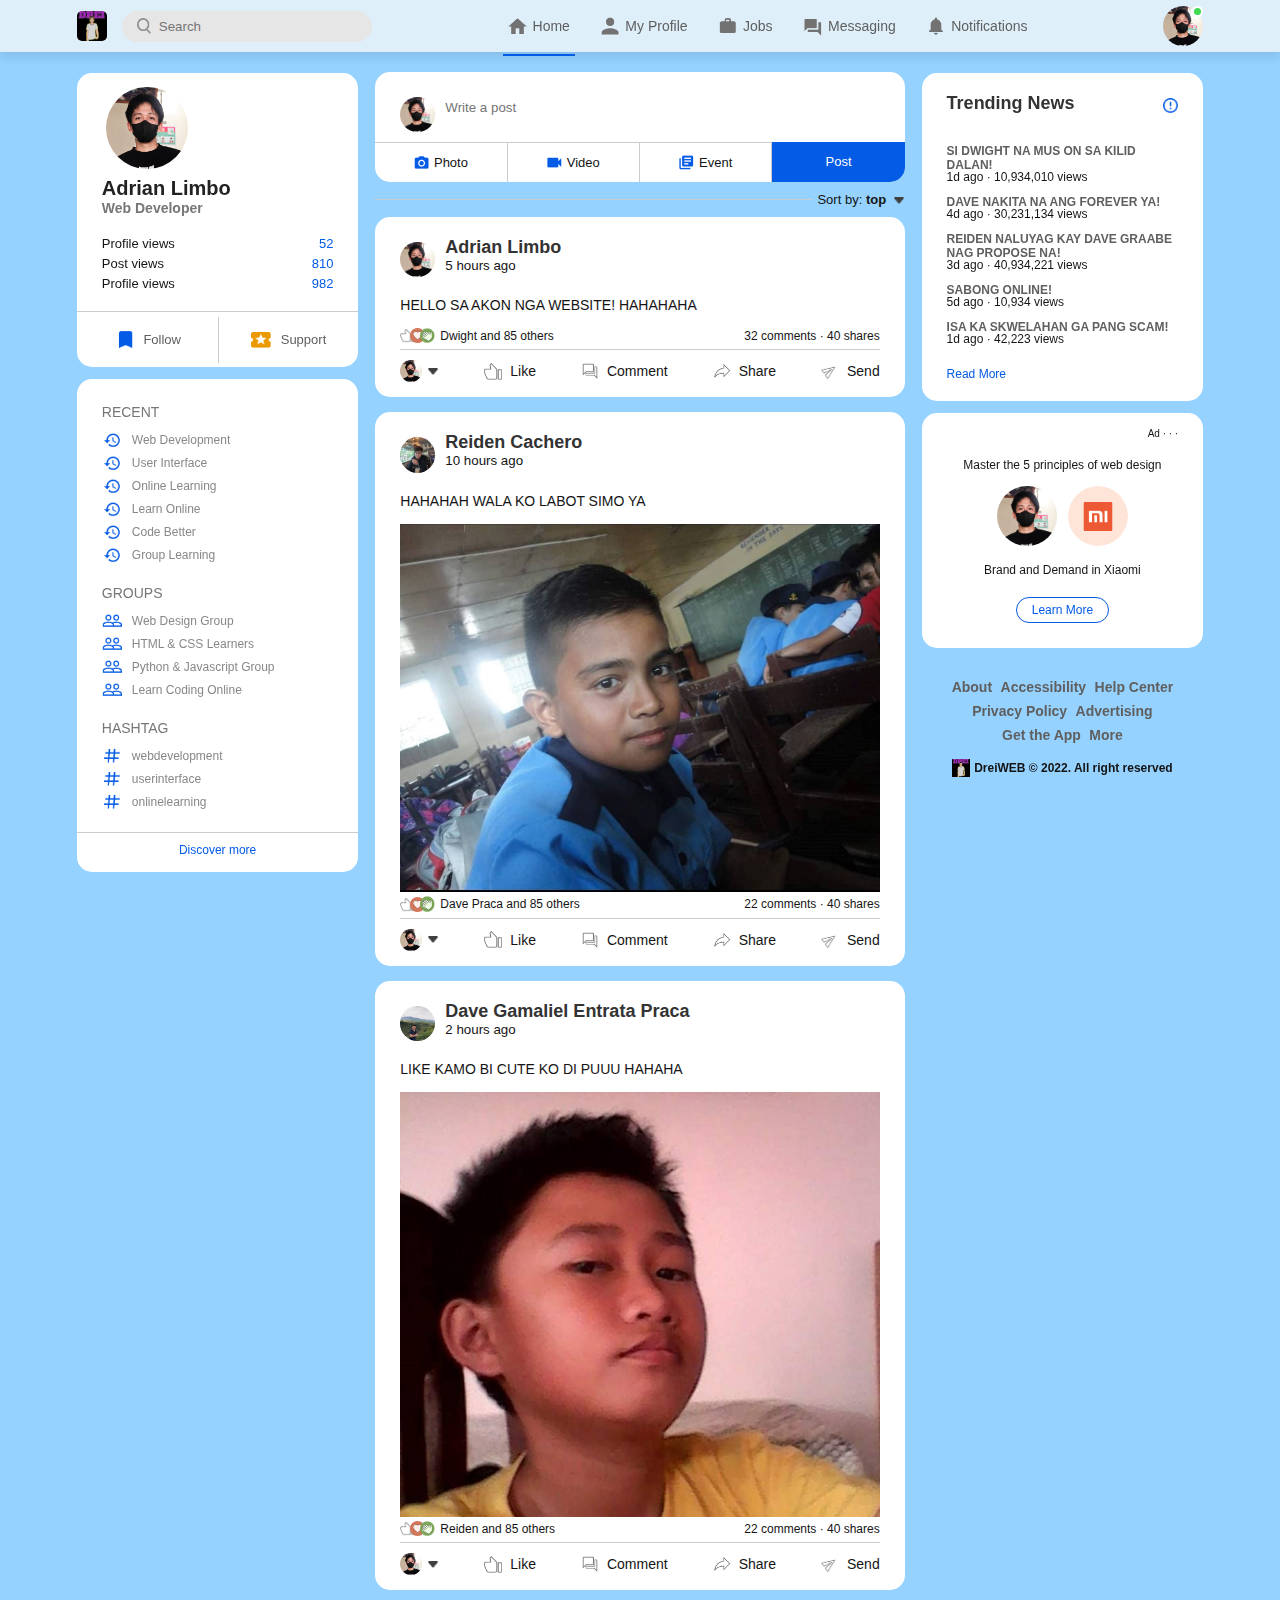
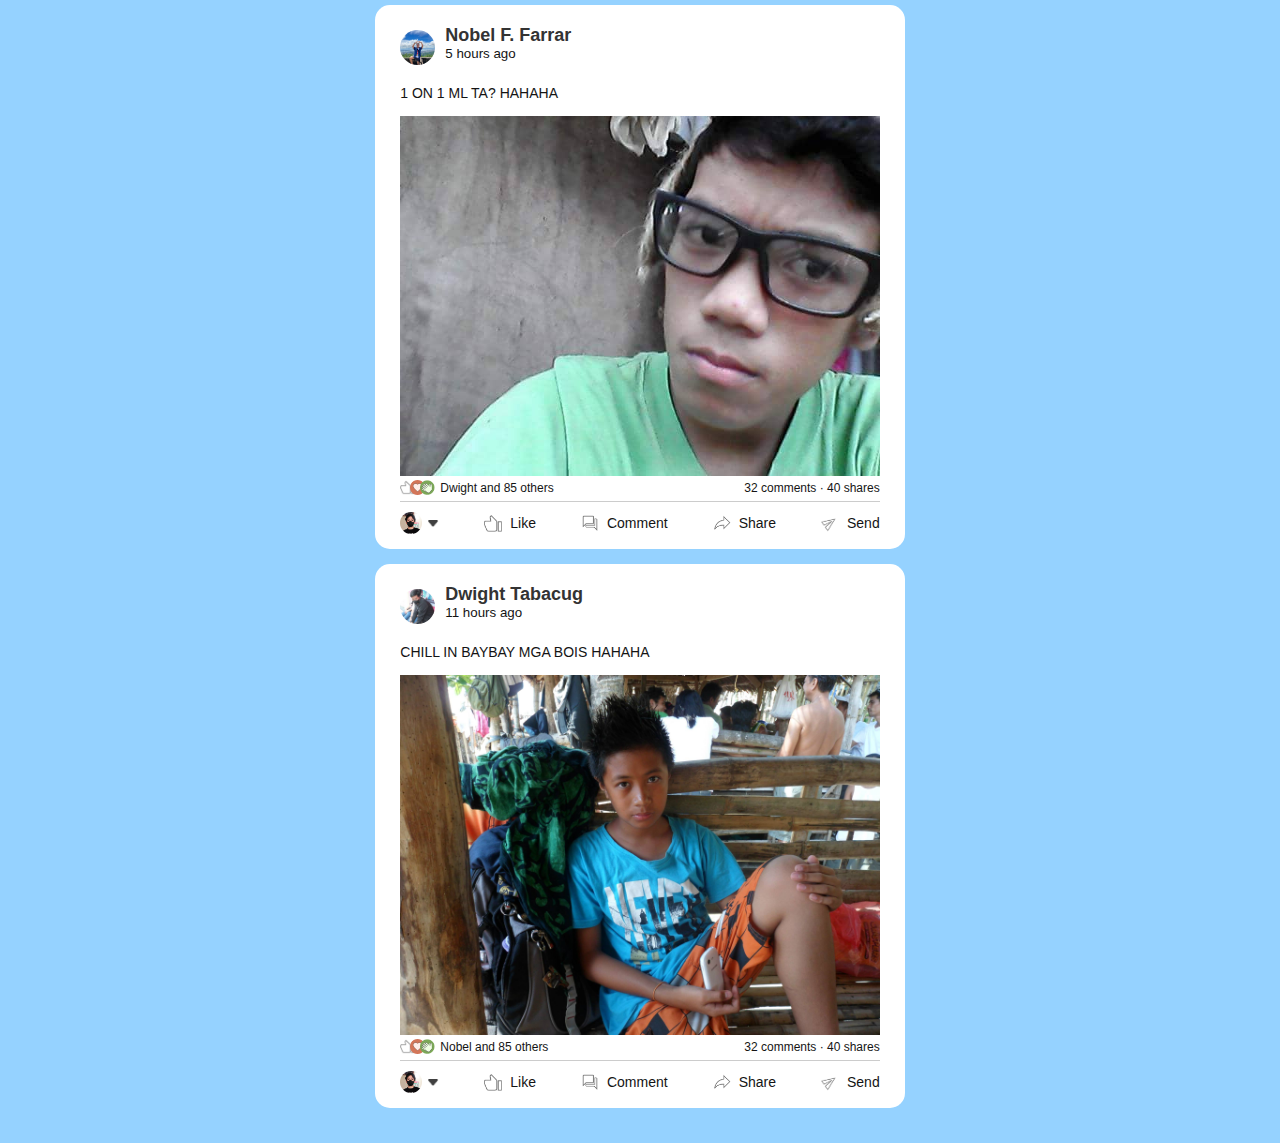
<file: index.html>
<!DOCTYPE html>
<html lang="en">
<head>
    <meta charset="UTF-8">
    <meta http-equiv="X-UA-Compatible" content="IE=edge">
    <meta name="viewport" content="width=device-width, initial-scale=1.0">
    <title>DreiWEB</title>
    <link rel="shortcut icon" type="image" href="Profile/Dreilogo.png">
    <link rel="stylesheet" href="style.css">
</head>
<body>
    
    <nav class="navbar">
        <div class="navbar-left">
            <a href="index.html" class="logo"><img src="Profile/Dreilogo.png"></a>

            <div class="search-box">
                <img src="images/search.png">
                <input type="text" placeholder="Search">
            </div>

        </div>
        <div class="navbar-center">
        <ul>
            <li><a href="#" class="active-link"><img src="images/home.png"><span>Home</span></a></li>
            <li><a href="profile.html"><img src="images/network.png"><span>My Profile</span></a></li>
            <li><a href="#"><img src="images/jobs.png"><span>Jobs</span></a></li>
            <li><a href="#"><img src="images/message.png"><span>Messaging</span></a></li>
            <li><a href="#"><img src="images/notification.png"><span>Notifications</span></a></li>
        </ul>
        </div>
        <div class="navbar-right">
            <div class="online">
            <img src="Profile/drei.png" class="nav-profile-img" onclick="toggleMenu()">
            </div>
        </div>
<!-------------------------PROFILE DROPDOWN MENU NI SA DALOM!------------------->
<div class="profile-menu-wrap" id="profileMenu">

    <div class="profile-menu">
        <div class="user-info">
            <img src="Profile/drei.png">
            <div>
                <h3>Adrian Limbo</h3>
                <a href="profile.html">See your profile ></a>
            </div>
        </div>
        <hr>
        <a href="#" class="profile-menu-link">
            <img src="images/feedback.png">
            <p>Give Feedback</p>
            <span>></span>
        </a>
        <a href="#" class="profile-menu-link">
            <img src="images/setting.png">
            <p>Settings & Privacy</p>
            <span>></span>
        </a>
        <a href="#" class="profile-menu-link">
            <img src="images/help.png">
            <p>Help & Support</p>
            <span>></span>
        </a>
        <a href="#" class="profile-menu-link">
            <img src="images/display.png">
            <p>Display & Accessibility</p>
            <span>></span>
        </a>
        <a href="#" class="profile-menu-link">
            <img src="images/logout.png">
            <p>Logout</p>
            <span>></span>
        </a>
    </div>
</div>
</nav>
<!---------------NAVBAR SA BABAW!----->

<div class="container">
<!----LEFT SIDEBARR HAA!!------->
    <div class="left-sidebar">
        <div class="sidebar-profile-box">
            <div class="sidebar-profile-info">
                <img src="Profile/drei.png">
                <h1>Adrian Limbo</h1>
                <h3>Web Developer</h3>
                <ul>
                    <li>Profile views<span>52</span></li>
                    <li>Post views<span>810</span></li>
                    <li>Profile views<span>982</span></li>
                </ul>
            </div>
            <div class="sidebar-profile-link">
                <a href="#"><img src="images/items.png">Follow</a>
                <a href="#"><img src="images/premium.png">Support</a>
            </div>
        </div>
        <div class="sidebar-activity" id="sidebarActivity">
            <h3>RECENT</h3>
            <a href="#"><img src="images/recent.png"> Web Development</a>
            <a href="#"><img src="images/recent.png"> User Interface</a>
            <a href="#"><img src="images/recent.png"> Online Learning</a>
            <a href="#"><img src="images/recent.png"> Learn Online</a>
            <a href="#"><img src="images/recent.png"> Code Better</a>
            <a href="#"><img src="images/recent.png"> Group Learning</a>
            <h3>GROUPS</h3>
            <a href="#"><img src="images/group.png"> Web Design Group</a>
            <a href="#"><img src="images/group.png"> HTML & CSS Learners</a>
            <a href="#"><img src="images/group.png"> Python & Javascript Group</a>
            <a href="#"><img src="images/group.png"> Learn Coding Online</a>
            <h3>HASHTAG</h3>
            <a href="#"><img src="images/hashtag.png"> webdevelopment</a>
            <a href="#"><img src="images/hashtag.png"> userinterface</a>
            <a href="#"><img src="images/hashtag.png"> onlinelearning</a>
            <div class="discover-more-link">
                <a href="#">Discover more</a>
            </div>
        </div>

        <p id="showMoreLink" onclick="toggleActivity()">Show more <b>+</b></p>
    </div>
<!-----MAIN CONTENT HAAA!!------>

    <div class="main-content">
        <div class="create-post">
            <div class="create-post-input">
                <img src="Profile/drei.png">
                <textarea rows="2" placeholder="Write a post"></textarea>
            </div>
            <div class="create-post-links">
                <li><img src="images/photo.png">Photo</li>
                <li><img src="images/video.png">Video</li>
                <li><img src="images/event.png">Event</li>
                <li>Post</li>
            </div>
        </div>
        <div class="sort-by">
            <hr>
            <p>Sort by: <span>top <img src="images/down-arrow.png"></span></p>
        </div>
        <div class="post">
            <div class="post-author">
                <img src="Profile/drei.png">
                <div>
                    <h1>Adrian Limbo</h1>
                    <small>5 hours ago</small>
                </div>
            </div>
            <p>HELLO SA AKON NGA WEBSITE! HAHAHAHA</p>
            <div class="post-stats">
                <div>
                    <img src="images/thumbsup.png">
                    <img src="images/love.png">
                    <img src="images/clap.png">
                    <span class="liked-users">Dwight and 85 others</span>
                </div>
                <div>
                    <span>32 comments &middot; 40 shares</span>
                </div>
            </div>
            <div class="post-activity">
                <div>
                    <img src="Profile/drei.png" class="post-activity-user-icon">
                    <img src="images/down-arrow.png" class="post-activity-arrow-icon">
                </div>
                <div class="post-activity-link">
                    <img src="images/like.png">
                    <span>Like</span>
                </div>
                <div class="post-activity-link">
                    <img src="images/comment.png">
                    <span>Comment</span>
                </div>
                <div class="post-activity-link">
                    <img src="images/share.png">
                    <span>Share</span>
                </div>
                <div class="post-activity-link">
                    <img src="images/send.png">
                    <span>Send</span>
                </div>
            </div>
        </div>
        <div class="post">
            <div class="post-author">
                <img src="Profile/reid.jpg">
                <div>
                    <h1>Reiden Cachero</h1>
                    <small>10 hours ago</small>
                </div>
            </div>
            <p>HAHAHAH WALA KO LABOT SIMO YA</p>
            <img src="Profile/postreid.jpg" width="100%">
            <div class="post-stats">
                <div>
                    <img src="images/thumbsup.png">
                    <img src="images/love.png">
                    <img src="images/clap.png">
                    <span class="liked-users">Dave Praca and 85 others</span>
                </div>
                <div>
                    <span>22 comments &middot; 40 shares</span>
                </div>
            </div>
            <div class="post-activity">
                <div>
                    <img src="Profile/drei.png" class="post-activity-user-icon">
                    <img src="images/down-arrow.png" class="post-activity-arrow-icon">
                </div>
                <div class="post-activity-link">
                    <img src="images/like.png">
                    <span>Like</span>
                </div>
                <div class="post-activity-link">
                    <img src="images/comment.png">
                    <span>Comment</span>
                </div>
                <div class="post-activity-link">
                    <img src="images/share.png">
                    <span>Share</span>
                </div>
                <div class="post-activity-link">
                    <img src="images/send.png">
                    <span>Send</span>
                </div>
            </div>
        </div>
        <div class="post">
            <div class="post-author">
                <img src="Profile/dave.jpg">
                <div>
                    <h1>Dave Gamaliel Entrata Praca </h1>
                    <small>2 hours ago</small>
                </div>
            </div>
            <p>LIKE KAMO BI CUTE KO DI PUUU HAHAHA</p>
            <img src="Profile/postdave.jpg" width="100%">
            <div class="post-stats">
                <div>
                    <img src="images/thumbsup.png">
                    <img src="images/love.png">
                    <img src="images/clap.png">
                    <span class="liked-users">Reiden and 85 others</span>
                </div>
                <div>
                    <span>22 comments &middot; 40 shares</span>
                </div>
            </div>
            <div class="post-activity">
                <div>
                    <img src="Profile/drei.png" class="post-activity-user-icon">
                    <img src="images/down-arrow.png" class="post-activity-arrow-icon">
                </div>
                <div class="post-activity-link">
                    <img src="images/like.png">
                    <span>Like</span>
                </div>
                <div class="post-activity-link">
                    <img src="images/comment.png">
                    <span>Comment</span>
                </div>
                <div class="post-activity-link">
                    <img src="images/share.png">
                    <span>Share</span>
                </div>
                <div class="post-activity-link">
                    <img src="images/send.png">
                    <span>Send</span>
                </div>
            </div>
        </div>
        <div class="post">
            <div class="post-author">
                <img src="Profile/nobel.jpg">
                <div>
                    <h1>Nobel F. Farrar</h1>
                    <small>5 hours ago</small>
                </div>
            </div>
            <p>1 ON 1 ML TA? HAHAHA</p>
            <img src="Profile/postnobel.jpg" width="100%">
            <div class="post-stats">
                <div>
                    <img src="images/thumbsup.png">
                    <img src="images/love.png">
                    <img src="images/clap.png">
                    <span class="liked-users">Dwight and 85 others</span>
                </div>
                <div>
                    <span>32 comments &middot; 40 shares</span>
                </div>
            </div>
            <div class="post-activity">
                <div>
                    <img src="Profile/drei.png" class="post-activity-user-icon">
                    <img src="images/down-arrow.png" class="post-activity-arrow-icon">
                </div>
                <div class="post-activity-link">
                    <img src="images/like.png">
                    <span>Like</span>
                </div>
                <div class="post-activity-link">
                    <img src="images/comment.png">
                    <span>Comment</span>
                </div>
                <div class="post-activity-link">
                    <img src="images/share.png">
                    <span>Share</span>
                </div>
                <div class="post-activity-link">
                    <img src="images/send.png">
                    <span>Send</span>
                </div>
            </div>
        </div>
        <div class="post">
            <div class="post-author">
                <img src="Profile/dwight.jpg">
                <div>
                    <h1>Dwight Tabacug</h1>
                    <small>11 hours ago</small>
                </div>
            </div>
            <p>CHILL IN BAYBAY MGA BOIS HAHAHA</p>
            <img src="Profile/postdwight.jpg" width="100%">
            <div class="post-stats">
                <div>
                    <img src="images/thumbsup.png">
                    <img src="images/love.png">
                    <img src="images/clap.png">
                    <span class="liked-users">Nobel and 85 others</span>
                </div>
                <div>
                    <span>32 comments &middot; 40 shares</span>
                </div>
            </div>
            <div class="post-activity">
                <div>
                    <img src="Profile/drei.png" class="post-activity-user-icon">
                    <img src="images/down-arrow.png" class="post-activity-arrow-icon">
                </div>
                <div class="post-activity-link">
                    <img src="images/like.png">
                    <span>Like</span>
                </div>
                <div class="post-activity-link">
                    <img src="images/comment.png">
                    <span>Comment</span>
                </div>
                <div class="post-activity-link">
                    <img src="images/share.png">
                    <span>Share</span>
                </div>
                <div class="post-activity-link">
                    <img src="images/send.png">
                    <span>Send</span>
                </div>
            </div>
        </div>

    </div>
    
<!-----RIGHT SIDEBAR HAAA!!-->
    <div class="right-sidebar">
        <div class="sidebar-news">
            <img src="images/more.png" class="info-icon">
            <h3>Trending News</h3>
            <a href="#">SI DWIGHT NA MUS ON SA KILID DALAN!</a>
            <span>1d ago &middot; 10,934,010 views</span>

            <a href="#">DAVE NAKITA NA ANG FOREVER YA!</a>
            <span>4d ago &middot; 30,231,134 views</span>

            <a href="#">REIDEN NALUYAG KAY DAVE GRAABE NAG PROPOSE NA!</a>
            <span>3d ago &middot; 40,934,221 views</span>

            <a href="#">SABONG ONLINE!</a>
            <span>5d ago &middot; 10,934 views</span>

            <a href="#">ISA KA SKWELAHAN GA PANG SCAM!</a>
            <span>1d ago &middot; 42,223 views</span>

            <a href="#" class="read-more-link">Read More</a>
        </div >
        <div class="Ad">
            <small>Ad &middot; &middot; &middot;</small>
            <p>Master the 5 principles of web design</p>
            <div>
                <img src="Profile/drei.png">
                <img src="images/mi-logo.png">
            </div>
            <b>Brand and Demand in Xiaomi</b>
            <a href="#" class="link">Learn More</a>
        </div>
        <div class="sidebar-useful-links">
            <a href="#">About</a>
            <a href="#">Accessibility</a>
            <a href="#">Help Center</a>
            <a href="#">Privacy Policy</a>
            <a href="#">Advertising</a>
            <a href="#">Get the App</a>
            <a href="#">More</a>
            <div class="copyright-msg">
                <img src="Profile/Dreilogo.png">
                <p>DreiWEB &#169; 2022. All right reserved</p>
            </div>
        </div>
    </div>
</div>


<script>
    let profileMenu = document.getElementById("profileMenu");

    function toggleMenu(){
        profileMenu.classList.toggle("open-menu")
    }
</script>
<script>
    let sideActivty= document.getElementById("sidebarActivity");
    let moreLink = document.getElementById("showMoreLink");

    function toggleActivity(){
        sideActivty.classList.toggle("open-activity");

        if(sideActivty.classList.contains("open-activity")){
            moreLink.innerHTML = "Show Less <b>-</b>";
        }
        else{
            moreLink.innerHTML = "Show more <b>+</b>";
        }
    }

</script>
</body>
</html>
</file>
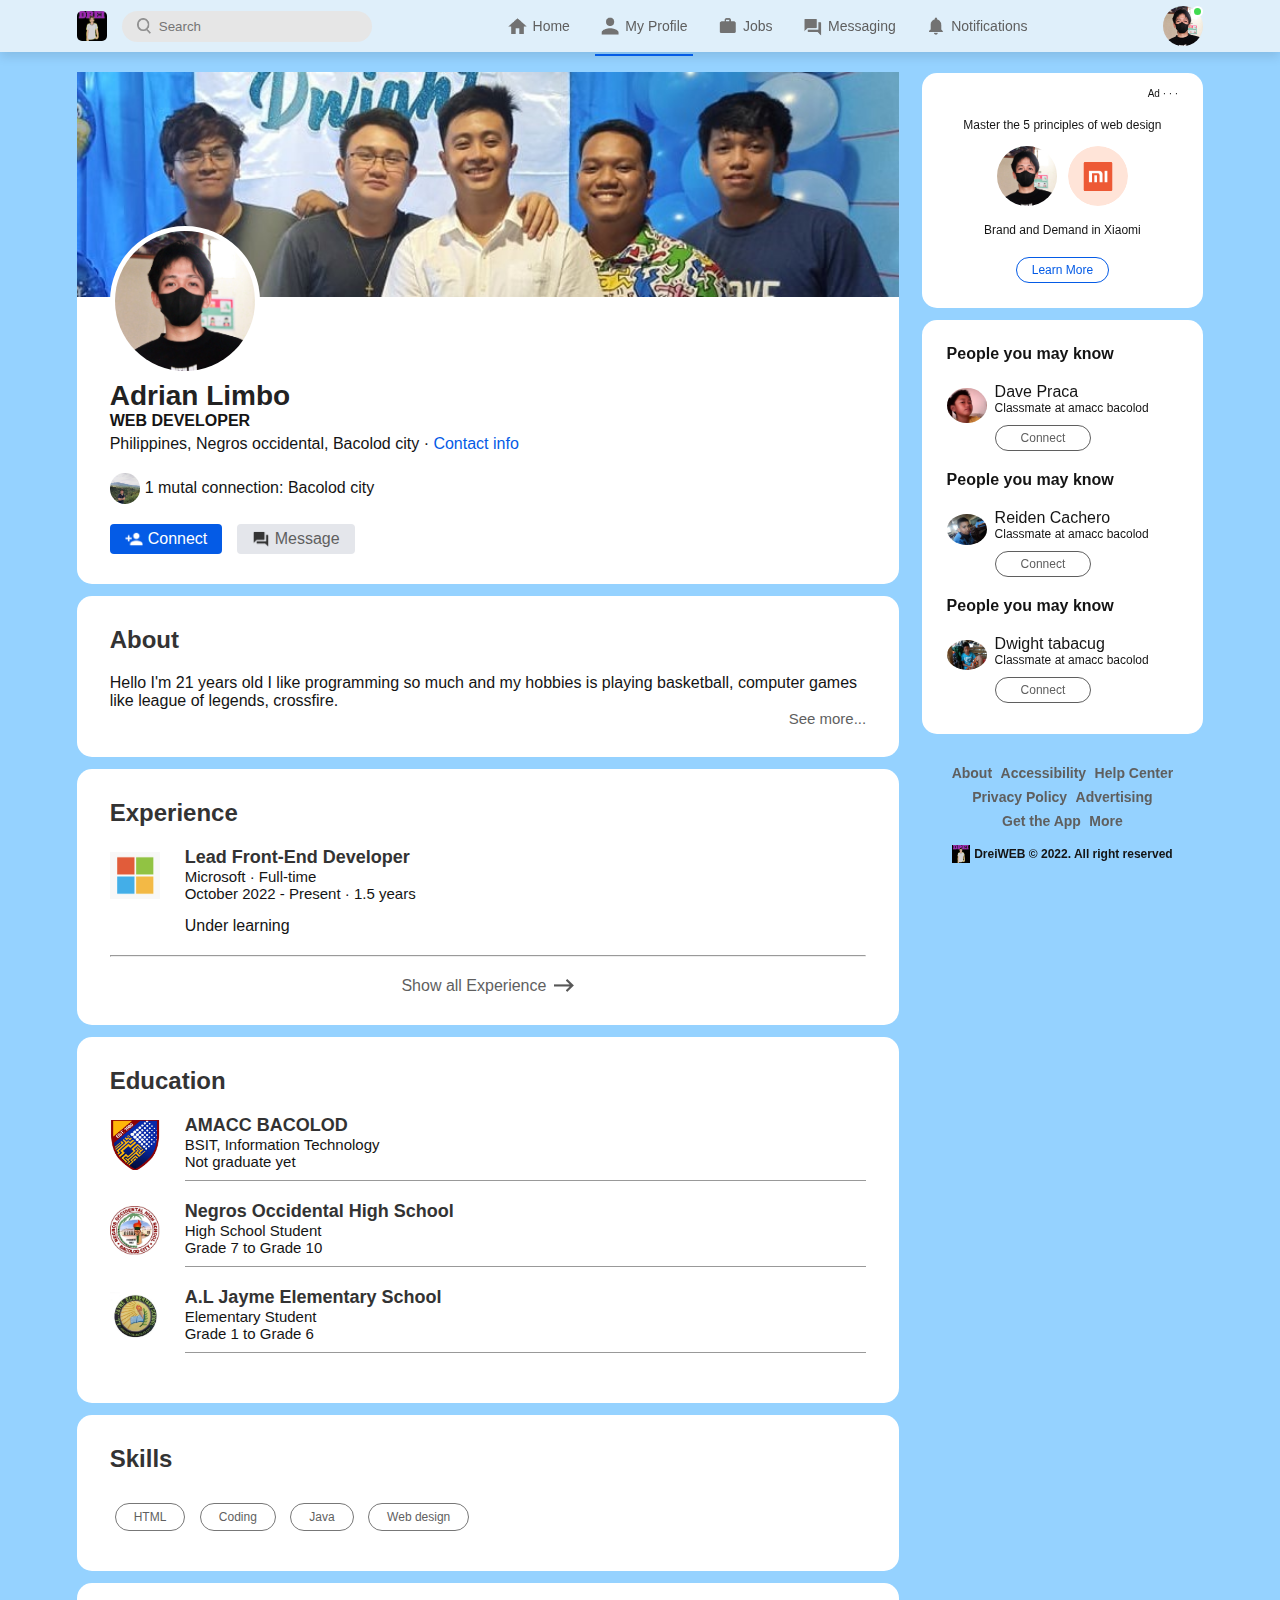
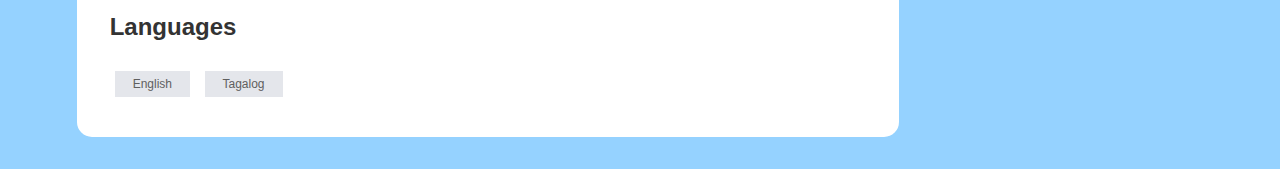
<file: profile.html>
<!DOCTYPE html>
<html lang="en">
<head>
    <meta charset="UTF-8">
    <meta http-equiv="X-UA-Compatible" content="IE=edge">
    <meta name="viewport" content="width=device-width, initial-scale=1.0">
    <title>DreiWEB</title>
    <link rel="shortcut icon" type="image" href="Profile/Dreilogo.png">
    <link rel="stylesheet" href="style.css">
</head>
<body>
    
    <nav class="navbar">
        <div class="navbar-left">
            <a href="index.html" class="logo"><img src="Profile/Dreilogo.png"></a>

            <div class="search-box">
                <img src="images/search.png">
                <input type="text" placeholder="Search">
            </div>

        </div>
        <div class="navbar-center">
        <ul>
            <li><a href="index.html"><img src="images/home.png"><span>Home</span></a></li>
            <li><a href="profile.html" class="active-link"><img src="images/network.png"><span>My Profile</span></a></li>
            <li><a href="#"><img src="images/jobs.png"><span>Jobs</span></a></li>
            <li><a href="#"><img src="images/message.png"><span>Messaging</span></a></li>
            <li><a href="#"><img src="images/notification.png"><span>Notifications</span></a></li>
        </ul>
        </div>
        <div class="navbar-right">
            <div class="online">
            <img src="Profile/drei.png" class="nav-profile-img" onclick="toggleMenu()">
            </div>
        </div>
<!-------------------------PROFILE DROPDOWN MENU NI SA DALOM!------------------->
<div class="profile-menu-wrap" id="profileMenu">
    <div class="profile-menu">
        <div class="user-info">
            <img src="Profile/drei.png">
            <div>
                <h3>Adrian Limbo</h3>
                <a href="profile.html">See your profile</a>
            </div>
        </div>
        <hr>
        <a href="#" class="profile-menu-link">
            <img src="images/feedback.png">
            <p>Give Feedback</p>
            <span>></span>
        </a>
        <a href="#" class="profile-menu-link">
            <img src="images/setting.png">
            <p>Settings & Privacy</p>
            <span>></span>
        </a>
        <a href="#" class="profile-menu-link">
            <img src="images/help.png">
            <p>Help & Support</p>
            <span>></span>
        </a>
        <a href="#" class="profile-menu-link">
            <img src="images/display.png">
            <p>Display & Accessibility</p>
            <span>></span>
        </a>
        <a href="#" class="profile-menu-link">
            <img src="images/logout.png">
            <p>Logout</p>
            <span>></span>
        </a>
    </div>
</div>
</nav>
<!---------------NAVBAR----SA----BABAW!----->
<div class="container">
    <div class="profile-main">
        <div class="profile-container">
            <img src="Profile/cover.jpg" width="100%">
            <div class="profile-container-inner">
                <img src="Profile/drei.png" class="profile-pic">
                <h1>Adrian Limbo</h1>
                <b>WEB DEVELOPER</b>
                <p>Philippines, Negros occidental, Bacolod city &middot; <a href="#">Contact info</a></p>
                <div class="mutual-connection">
                    <img src="Profile/dave.jpg">
                    <span>1 mutal connection: Bacolod city</span>
                </div>
                <div class="profile-btn">
                    <a href="#" class="primary-btn"><img src="images/connect.png">Connect</a>
                    <a href="#"><img src="images/chat.png">Message</a>
                </div>
            </div>
        </div>
        <div class="profile-description">
            <h2>About</h2>
            <p>Hello I'm 21 years old I like programming so much
            and my hobbies is playing basketball, computer games like league of legends, crossfire.
            </p>
            <a href="#" class="see-more-link">See more...</a>
        </div>
        <div class="profile-description">
            <h2>Experience</h2>
            <div class="profile-desc-row">
                <img src="images/microsoft.png">
                <div>
                    <h3>Lead Front-End Developer</h3>
                    <b>Microsoft &middot; Full-time</b>
                    <b>October 2022 - Present &middot; 1.5 years</b>
                    <p>Under learning</p>
                </div>
            </div>
            <hr>
            <a href="#" class="experience-link">Show all Experience<img src="images/right-arrow.png"></a>

        </div>
        <div class="profile-description">
            <h2>Education</h2>
            <div class="profile-desc-row">
                <img src="Profile/school.jpg">
                <div>
                    <h3>AMACC BACOLOD</h3>
                    <b>BSIT, Information Technology</b>
                    <b>Not graduate yet</b>
                    <hr>
                </div>
            </div>
            <div class="profile-desc-row">
                <img src="Profile/NOHS.jpg">
                <div>
                    <h3>Negros Occidental High School</h3>
                    <b>High School Student</b>
                    <b>Grade 7 to Grade 10</b>
                    <hr>
                </div>
            </div>
            <div class="profile-desc-row">
                <img src="Profile/Jayme.jpg">
                <div>
                    <h3>A.L Jayme Elementary School</h3>
                    <b>Elementary Student</b>
                    <b>Grade 1 to Grade 6</b>
                    <hr>
                </div>
            </div>
        </div>
        
        <div class="profile-description">
            <h2>Skills</h2>
            <a href="#" class="skills-btn">HTML</a>
            <a href="#" class="skills-btn">Coding</a>
            <a href="#" class="skills-btn">Java</a>
            <a href="#" class="skills-btn">Web design</a>
        </div>
        <div class="profile-description">
            <h2>Languages</h2>
            <a href="#" class="language-btn">English</a>
            <a href="#" class="language-btn">Tagalog</a>
        </div>





    </div>
<!----profile-----sidebar------>
<div class="profile-sidebar">

    <div class="Ad">
        <small>Ad &middot; &middot; &middot;</small>
        <p>Master the 5 principles of web design</p>
        <div>
            <img src="Profile/drei.png">
            <img src="images/mi-logo.png">
        </div>
        <b>Brand and Demand in Xiaomi</b>
        <a href="#" class="link">Learn More</a>
    </div>
    
    <div class="sidebar-people">
        <h3>People you may know</h3>
        <div class="sidebar-people-row">
            <img src="Profile/postdave.jpg">
        <div>
            <h2>Dave Praca</h2>
            <p>Classmate at amacc bacolod</p>
            <a href="#">Connect</a>
        </div>    
    </div>
    <h3>People you may know</h3>
        <div class="sidebar-people-row">
            <img src="Profile/postreid.jpg">
        <div>
            <h2>Reiden Cachero</h2>
            <p>Classmate at amacc bacolod</p>
            <a href="#">Connect</a>
        </div>    
    </div>
    <h3>People you may know</h3>
        <div class="sidebar-people-row">
            <img src="Profile/postdwight.jpg">
        <div>
            <h2>Dwight tabacug</h2>
            <p>Classmate at amacc bacolod</p>
            <a href="#">Connect</a>
        </div>    
    </div>





</div>


<!---foooterr-->
<div class="profile-footer">
    <div class="sidebar-useful-links">
        <a href="#">About</a>
        <a href="#">Accessibility</a>
        <a href="#">Help Center</a>
        <a href="#">Privacy Policy</a>
        <a href="#">Advertising</a>
        <a href="#">Get the App</a>
        <a href="#">More</a>
        <div class="copyright-msg">
            <img src="Profile/Dreilogo.png">
            <p>DreiWEB &#169; 2022. All right reserved</p>
        </div>
    </div>
</div>








<script>
    let profileMenu = document.getElementById("profileMenu");

    function toggleMenu(){
        profileMenu.classList.toggle("open-menu")
    }

</script>

</body>
</html>
</file>
<file: style.css>
*{
    margin: 0;
    padding: 0;
    font-family: 'Poppins', sans-serif;
    box-sizing: border-box;
}
body{
    background: #95D2FF;
    color: #141414;
}
a{
    text-decoration: none;
    color: #5f5f5f;
}
.navbar{
    display: flex;
    align-items: center;
    justify-content: space-between;
    background: #DFEFFA;
    padding: 6px 6%;
    position: sticky;
    top: 0;
    z-index: 100;
    box-shadow: 0 5px 10px rgba(0, 0, 0, 0.1);
}
.logo img{
    width: 30px;
    margin-right: 15px;
    display: block;
    border-radius: 5px;
}
.navbar-center ul li{
    display: inline-block;
    list-style: none;
}
.navbar-center ul li a{
    display: flex;
    align-items: center;
    font-size: 14px;
    margin: 5px 8px;
    padding-right: 5px;
    position: relative;
}
.navbar-center ul li a img{
    width: 30px;
}

.navbar-center ul li a::after{
    content: '';
    width: 0;
    height: 2px;
    background: #045be6;
    position: absolute;
    bottom: -15px;
    transition: width 0.3s;
}
.navbar-center ul li a:hover::after{
    width: 100%;
}
.navbar-center ul li a.active-link::after{
    width: 100%;
}

.nav-profile-img{
    width: 40px;
    border-radius: 50%;
    display: block;
    cursor: pointer;
    position: relative;
}
.online{
    position: relative;
}
.online::after{
    content: '';
    width: 7px;
    height: 7px;
    border: 2px solid #fff;
    border-radius: 50%;
    right: 0px;
    top: 0px;
    background: #41db51;
    position: absolute;
}
.search-box{
    background: #E6E6E6;
    width: 250px;
    border-radius: 20px;
    display: flex;
    align-items: center;
    padding: 0 15px;
}
.navbar-left{
    display: flex;
    align-items: center;
}
.search-box img{
    width: 14px;
}
.search-box input{
    width: 100%;
    background: transparent;
    padding: 8px;
    outline: none;
    border: 0;
}
/*----------NAVBAR NADI SA BABAW--------*/

.container{
    padding: 20px 6%;
    display: flex;
    flex-wrap: wrap;
    justify-content: space-between;
}
/*-----------LEFT SIDEBAR DRI SA DALOM------*/
.left-sidebar{
    flex-basis: 25%;
    align-self: flex-start;
    position: sticky;
    top: 73px;
}
.sidebar-profile-box{
    background: #fff;
    border-radius: 15px;
}
.sidebar-profile-info{
    padding: 0 25px;
}
.sidebar-profile-info img{
    width: 90px;
    border-radius: 50%;
    padding: 4px;
    margin-top: 10px;
}
.sidebar-profile-info h1{
    font-size: 20px;
    font-weight: 600;
    color: #222;
}
.sidebar-profile-info h3{
    font-size: 14px;
    font-weight: 600;
    color: #777;
}
.sidebar-profile-info ul{
    list-style: none;
    margin: 20px 0;
}
.sidebar-profile-info ul li{
    width: 100%;
    margin: 5px 0;
    font-size: 13px;
}
.sidebar-profile-info ul li span{
    float: right;
    color: #045be6;
}
.sidebar-profile-link{
    display: flex;
    align-items: center;
    border-top: 1px solid #ccc;
}
.sidebar-profile-link a{
    flex-basis: 50%;
    display: flex;
    align-items: center;
    justify-content: center;
    padding: 15px 0;
    font-size: 13px;
    border-left: 1px solid #ccc;
}
.sidebar-profile-link a:first-child{
    border-left: 0
}
.sidebar-profile-link a img{
    width: 20px;
    margin-right: 10px;
}
.sidebar-activity{
    background: #fff;
    padding: 5px 25px;
    margin: 12px 0;
    border-radius: 15px;
}
.sidebar-activity h3{
    color: #777;
    font-size: 14px;
    font-weight: 500;
    margin: 20px 0 10px;
}
.sidebar-activity a{
    display: flex;
    align-items: center;
    font-size: 12px;
    font-weight: 500;
    color: #888;
    margin: 3px 0;
}
.sidebar-activity a img{
    width: 20px;
    margin-right: 10px;
}
.discover-more-link{
    border-top: 1px solid #ccc;
    text-align: center;
    margin-top: 20px;
    margin-left: -25px;
    margin-right: -25px;
}
.discover-more-link a{
    color: #045be6;
    display: inline-block;
    margin: 10px 0;
}

/*-----------RIGHT SIDEBAR DRI SA DALOM------*/
.right-sidebar{
    flex-basis: 25%;
    align-self: flex-start;
    position: sticky;
    top: 73px;
}
.sidebar-news{
    background: #fff;
    padding: 10px 25px;
    border-radius: 15px;
}
.info-icon{
    width: 15px;
    float: right;
    margin-top: 15px;
}
.sidebar-news h3{
    font-size: 18px;
    font-weight: 600;
    color: #333;
    margin: 10px 0 30px;
}
.sidebar-news a{
    display: block;
    font-size: 12px;
    font-weight: 600;
    margin-top: 10px;
    margin-bottom: -5px;
}
.sidebar-news span{
    font-size: 12px;
}
.sidebar-news .read-more-link{
    color: #045be6;
    font-weight: 500;
    margin: 20px 0 10px;
}
/*----sidebarad-------*/
.Ad{
    background: #fff;
    padding: 15px 25px;
    text-align: center;
    margin: 12px 0;
    font-size: 12px;
    border-radius: 15px;
}
.Ad img{
    width: 60px;
    border-radius: 50%;
    margin: 4px;
}
.Ad small{
    float: right;
    font-weight: 500;
}
.Ad p{
    margin-top: 30px;
    margin-bottom: 10px;
}
.Ad b{
    display: block;
    font-weight: 500;
    margin-top: 10px;
}
.link{
    display: inline-block;
    border: 1px solid #045be6;
    border-radius: 30px;
    padding: 5px 15px;
    color: #045be6;
    font-weight: 500;
    margin: 20px auto 10px;
}
/*------SIDEBARADLINK END-----*/
.sidebar-useful-links{
    padding: 15px 25px;
    text-align: center
}
.sidebar-useful-links a{
    display: inline-block;
    font-size: 14px;
    margin: 4px 2px;
    font-weight: 600;
}
.copyright-msg{
    display: flex;
    align-items: center;
    justify-content: center;
    font-size: 12px;
    margin-top: 12px;
    font-weight: 600;
}
.copyright-msg img {
    width: 18px;
    margin-right: 4px;
}


/*-----------MAIN CONTENT DRI SA DALOM------*/
.main-content{
    flex-basis: 47%;
}
.create-post{
    background: #fff;
    border-radius: 15px;
}
.create-post-input{
    padding: 20px 25px 10px;
    display: flex;
    align-items: flex-start;
}
.create-post-input img{
    width: 35px;
    border-radius: 50%;
    margin-right: 10px;
    margin-top: 5px;
}
.create-post-input textarea{
    width: 100%;
    border: 0;
    outline: 0;
    resize: none;
    background: transparent;
    margin-top: 8px;
}
::placeholder{
    font-weight: 500;
}
.create-post-links{
    display: flex;
    align-items: flex-start;
}
.create-post-links li{
    list-style: none;
    border-top: 1px solid #ccc;
    border-right: 1px solid #ccc;
    flex-basis: 25%;
    height: 40px;
    font-size: 13px;
    display: flex;
    align-items: center;
    justify-content: center;
    cursor: pointer;
}
.create-post-links li img{
    width: 15px;
    margin-right: 5px;
}
.create-post-links li:last-child{
    background: #045be6;
    color: #fff;
    border-top: 0;
    border-right: 0;
    border-bottom-right-radius: 15px;
}
.sort-by{
    display: flex;
    align-items: center;
    margin: 10px 0;
}
.sort-by hr{
    flex: 1;
    border: 0;
    height: 1px;
    background: #ccc;
}
.sort-by p{
    font-size: 13px;
    padding-left: 5px;
}
.sort-by p span{
    font-weight: 600;
    cursor: pointer;
}
.sort-by p span img{
    width: 12px;
    margin-left: 3px;
}
.post{
    background: #fff;
    padding: 20px 25px 5px;
    margin: 5px 0 15px;
    border-radius: 15px;
}
.post-author{
    display: flex;
    align-items: flex-start;
    margin-bottom: 20px;
}
.post-author img{
    width: 35px;
    border-radius: 50%;
    margin-right: 10px;
    margin-top: 5px;
}
.post-author h1{
    font-size: 18px;
    font-weight: 600;
    color: #333;
}
.post-author small{
    display: block;
    margin-bottom: -2px;
}
.post p{
    font-size: 14px;
    margin-bottom: 15px;
}
.post-stats{
    display: flex;
    flex-wrap: wrap;
    align-items: center;
    justify-content: space-between;
    font-size: 12px;
    border-bottom: 1px solid #ccc;
    padding-bottom: 6px;
}
.post-stats div{
    display: flex;
    align-items: center;
}
.post-stats img{
    width: 15px;
    margin-right: -5px;
}
.liked-users{
    margin-left: 10px;
}
.post-activity{
    display: flex;
    align-items: center;
    justify-content: space-between;
    padding: 10px 0;
    font-size: 14px;
    font-weight: 500;
}
.post-activity div{
    display: flex;
    align-items: center;
}
.post-activity-user-icon{
    width: 22px;
    border-radius: 50%;
}
.post-activity-arrow-icon{
    width: 12px;
    margin-left: 5px;
}
.post-activity-link img{
    width: 18px;
    margin-right: 8px;
}
/*--------PROFILE DROPMENU NI SA DALOM-----*/
.profile-menu-wrap{
    position: absolute;
    top: 100%;
    right: 5%;
    width: 320px;
    max-height: 0;
    overflow: hidden;
    transition: max-height 0.5s;
}
.profile-menu-wrap.open-menu{
    max-height: 400px;
    border-radius: 15px;
}   
.profile-menu{
    background: #fff;
    color: #141313;
    padding: 20px;
    margin: 10px;
    border-radius: 15px;
    border: 1px solid #C2E4FF;
}
.user-info{
    display: flex;
    align-items: center;
}
.user-info img{
    width: 50px;
    border-radius: 50%;
    margin-right: 15px;
    border: 2px solid #63ADE7;
}
.user-info h3{
    font-weight: 600;
    margin-bottom: -7px;
}
.user-info a{
    color: #2377ff;
    font-size: 13px;
}
.profile-menu hr{
    border: 0;
    height: 1px;
    width: 100%;
    background: #63ADE7;
    margin: 15px 0 10px;
}
.profile-menu-link{
    display: flex;
    align-items: center;
    color: #fff;
    margin: 12px 0;
    font-size: 14px;
}
.profile-menu-link p{
    width: 100%;
    color: #141414;
}
.profile-menu-link img{
    width: 35px;
    border-radius: 50%;
    margin-right: 15px;
}

/*-------------PROFILE PAGE DI SA DALOM------*/

.profile-main{
    flex-basis: 73%;
}
.profile-sidebar{
    flex-basis: 25%;
    align-self: flex-start;
    position: sticky;
    top: 73px;
}
.profile-container{
    background: #fff;
    border-radius: 15px;
}
.profile-container-inner{
    padding: 0 4% 10px;
}
.profile-pic{
    width: 150px;
    border-radius: 50%;
    margin-top: -75px;
    padding: 5px;
    background: #fff;
}
.profile-container h1{
    font-size: 28px;
    font-weight: 700;
    color: #222;
}
.profile-container b{
    font-weight: 600;
}
.profile-container p{
    margin-top: 5px;
}
.profile-container p a{
    color: #045be6;
    font-weight: 500;
}
.mutual-connection{
    display: flex;
    align-items: center;
    margin: 20px 0;
}
.mutual-connection img{
    width: 30px;
    border-radius: 50%;
    margin-right: 5px;
}
.profile-btn{
    margin: 20px 0;
}
.profile-btn a{
    display: inline-flex;
    align-items: center;
    background: #e4e6eb;
    padding: 6px 15px;
    border-radius: 4px;
    margin-right: 10px;
}
.profile-btn a img{
    width: 18px;
    margin-right: 5px;
}
.profile-btn .primary-btn{
    background: #045be6;
    color: #fff;
}
.profile-description{
    background: #fff;
    padding: 20px 4% 30px;
    margin: 12px 0;
    border-radius: 15px;
}
.profile-description h2{
    color: #333;
    margin: 10px 0 20px;
    font-weight: 600;
}
.see-more-link{
    display: block;
    text-align: right;
    font-size: 15px;
}
.profile-desc-row{
    display: flex;
    align-items: flex-start;
    margin: 20px 0;
}
.profile-desc-row img{
    width: 50px;
    margin-right: 25px;
    margin-top: 5px;
}
.profile-desc-row div{
    width: 100%;
}
.profile-desc-row h3{
    font-size: 18px;
    font-weight: 600;
    color: #333;
}
.profile-desc-row b{
    display: block;
    font-weight: 500;
    font-size: 15px;
}
.profile-desc-row p{
    margin-top: 15px;
}
.profile-desc-row hr{
    border: 0;
    border-bottom: 1px solid #999;
    margin-top: 10px;
}
.experience-link{
    display: flex;
    align-items: center;
    justify-content: center;
    padding-top: 20px;
    font-weight: 500;
}
.experience-link img{
    width: 20px;
    margin-left: 8px;
}
.skills-btn{
    display: inline-block;
    margin: 10px 5px;
    padding: 6px 18px;
    border: 1px solid #777;
    border-radius: 30px;
    font-size: 12px;
    font-weight: 500;
}
.language-btn{
    display: inline-block;
    margin: 10px 5px;
    padding: 6px 18px;
    background: #e4e6eb;
    font-size: 12px;
    font-weight: 500;
}
/*--------profile--rightsidebar-----*/
.profile-sidebar .Ad{
    margin: 0;
}
.sidebar-people{
    background: #fff;
    padding: 15px 25px;
    margin: 12px 0;
    font-size: 12px;
    border-radius: 15px;
}
.sidebar-people h3{
    font-size: 16px;
    font-weight: 600;
    margin: 10px 0 20px;
}
.sidebar-people-row{
    display: flex;
    align-items: flex-start;
    margin: 6px 0;
}
.sidebar-people-row img{
    width: 40px;
    border-radius: 50%;
    margin-right: 8px;
    margin-top: 5px; 
}
.sidebar-people-row h2{
    font-weight: 500;
    font-size: 16px;
}
.sidebar-people-row a{
    display: inline-block;
    margin: 10px 0;
    padding: 5px 25px;
    border: 1px solid #5f5f5f;
    border-radius: 30px;
    font-weight: 500;
}
#showMoreLink{
    display: none;
}

/*---------------para mag small screen--------*/

@media only screen and (max-width: 600px){
    .search-box{
        background: transparent;
        width: auto;
        padding: 0;
    }
    .search-box input{
        width: 0;
        padding: 0;
    }
    .navbar-center ul li a span{
        display: none;
    }
    .navbar-center ul li a{
        padding-right: 0;
        margin: 5px;
    }
    .nav-profile-img{
        width: 30px;
    }
    .container{
        padding: 15px 3%;
    }
    .left-sidebar, .right-sidebar{
        flex-basis: 100%;
        position: relative;
        top: unset;
    }
    .main-content{
        flex-basis: 100%;
    }
    .post-stats div{
        margin: 2px 0;
    }
    .post-activity-link span{
        display: none;
    }
    .post-activity-link img{
        margin-right: 0;
    }
    .profile-main, .profile-sidebar{
        flex-basis: 100%;
    }
    .profile-container{
        font-size: 14px;
    }
    .profile-pic{
        width: 100px;
        margin-top: -50px;
    }
    .profile-description{
        font-size: 14px;
    }
    #showMoreLink{
        display: block;
        width: fit-content;
        margin: 10px auto;
        font-size: 14px;
        cursor: pointer;
    }
    .sidebar-activity{
        display: none;
    }
    .sidebar-activity.open-activity{
        display: block;
    }
}
</file>
